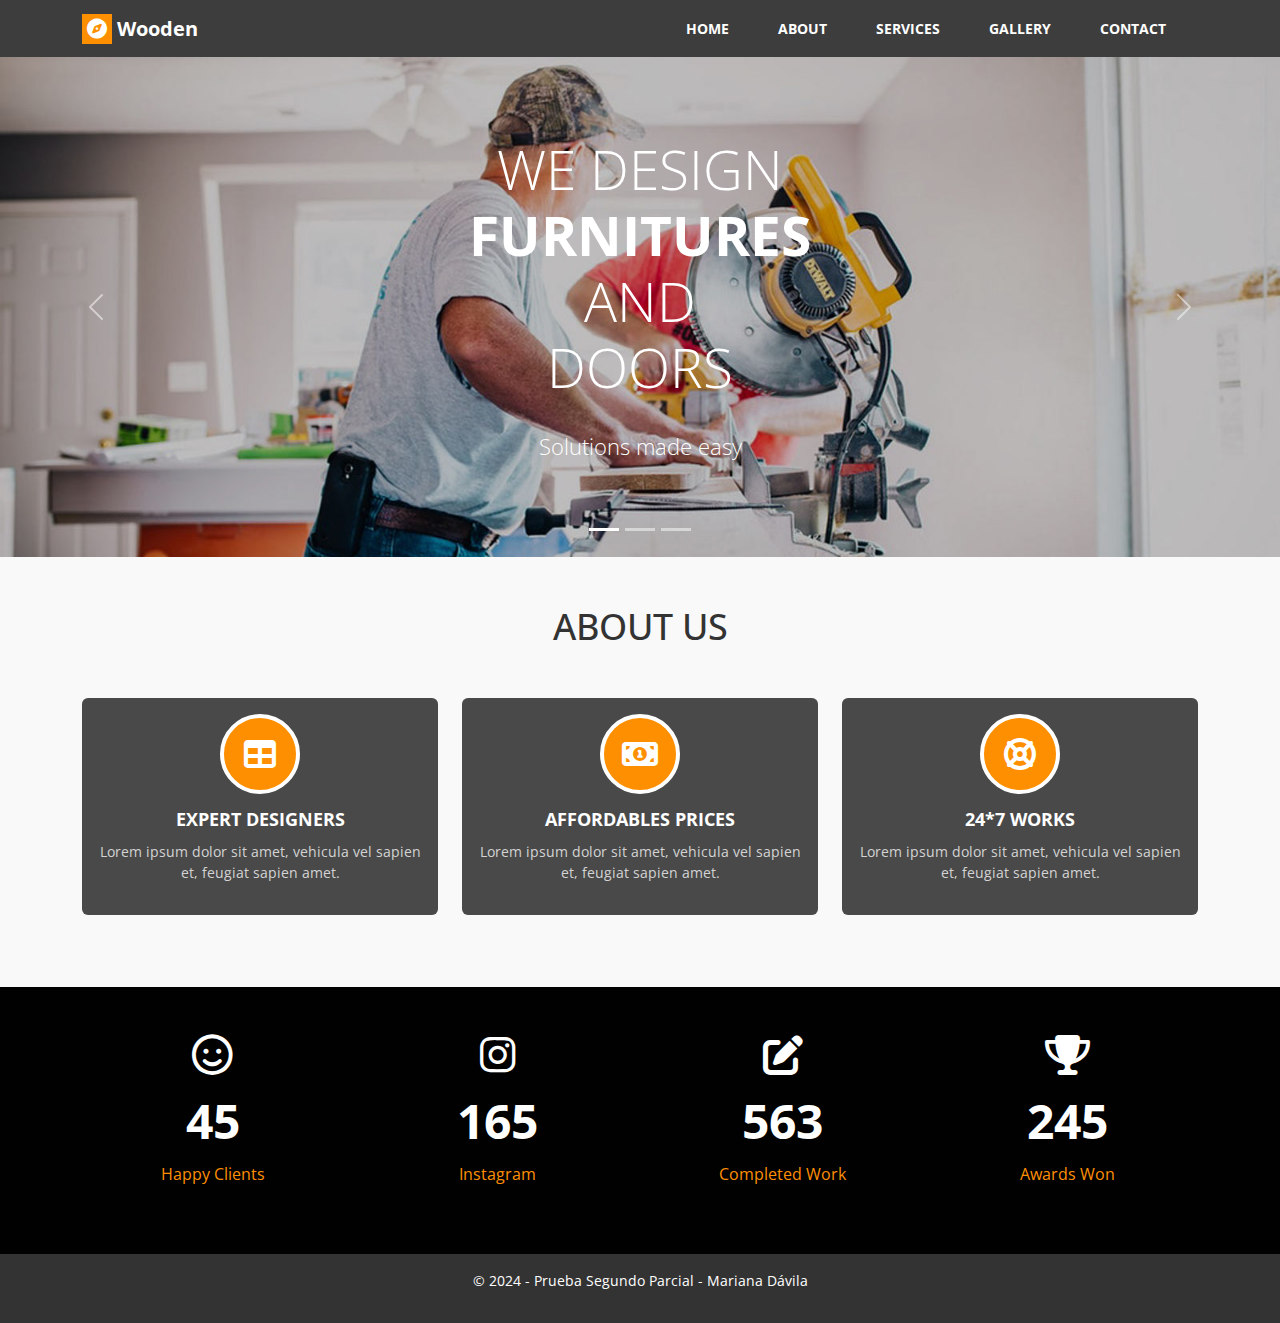
<file: index.html>
<!DOCTYPE html>
<html lang="en">
<head>
  <meta charset="utf-8">
  <title>Wooden</title>
  <meta name="viewport" content="width=device-width, initial-scale=1">
  <link href="img/favicon.ico" rel="shortcut icon">
  <link href="css/bootstrap.min.css" rel="stylesheet">
  <link href="css/bootstrap-custom.css" rel="stylesheet">
  <link href="https://cdnjs.cloudflare.com/ajax/libs/font-awesome/6.5.2/css/all.min.css" rel="stylesheet">
  <link href="css/owl.carousel.min.css" rel="stylesheet">
  <link href="css/style.css" rel="stylesheet">
  <link href="https://fonts.googleapis.com/css2?family=Open+Sans:wght@400;500;700&display=swap" rel="stylesheet">
</head>
<body>

  <header>
    <div class="container">
      <nav class="navbar navbar-expand-lg navbar-light bg-light">
        <a href="index.html" class="navbar-brand d-block text-center">
          <i class="fas fa-compass"></i> Wooden
        </a>
        <button class="navbar-toggler" type="button" data-bs-toggle="collapse" data-bs-target="#navbar" aria-controls="navbar" aria-expanded="false" aria-label="Toggle navigation">
          <span class="navbar-toggler-icon"></span>
        </button>
        <div class="collapse navbar-collapse" id="navbar">
          <ul class="navbar-nav ms-auto">
            <li class="nav-item active">
              <a class="nav-link" href="#">Home</a>
            </li>
            <li class="nav-item">
              <a class="nav-link" href="#">About</a>
            </li>
            <li class="nav-item">
              <a class="nav-link" href="#">Services</a>
            </li>
            <li class="nav-item">
              <a class="nav-link" href="#">Gallery</a>
            </li>
            <li class="nav-item">
              <a class="nav-link" href="#">Contact</a>
            </li>
          </ul>
        </div>
      </nav>
    </div>
  </header>

  <section class="hero">
    <div id="carouselExampleCaptions" class="carousel slide">
      <div class="carousel-indicators">
        <button type="button" data-bs-target="#carouselExampleCaptions" data-bs-slide-to="0" class="active" aria-current="true" aria-label="Slide 1"></button>
        <button type="button" data-bs-target="#carouselExampleCaptions" data-bs-slide-to="1" aria-label="Slide 2"></button>
        <button type="button" data-bs-target="#carouselExampleCaptions" data-bs-slide-to="2" aria-label="Slide 3"></button>
      </div>
      <div class="carousel-inner">
        <div class="carousel-item active">
          <img src="img/slide-1.jpg" class="d-block w-100" alt="Slide 1">
          <div class="carousel-caption d-none d-md-block">
            <h1 class="hero-title">
              <span class="thin">WE DESIGN</span> <span class="bold">FURNITURES</span> <span class="thin">AND</span>
              <br>
              <span class="thin">DOORS</span>
            </h1>
            <p class="solutions">Solutions made easy</p>
          </div>
        </div>
        <div class="carousel-item">
          <img src="img/slide-2.jpg" class="d-block w-100" alt="Slide 2">
          <div class="carousel-caption d-none d-md-block">
            <h1 class="hero-title">
              <span class="thin">WE DESIGN</span> <span class="bold">FURNITURES</span> <span class="thin">AND</span>
              <br>
              <span class="thin">DOORS</span>
            </h1>
            <p class="solutions">Solutions made easy</p>
          </div>
        </div>
        <div class="carousel-item">
          <img src="img/slide-3.jpg" class="d-block w-100" alt="Slide 3">
          <div class="carousel-caption d-none d-md-block">
            <h1 class="hero-title">
              <span class="thin">WE DESIGN</span> <span class="bold">FURNITURES</span> <span class="thin">AND</span>
              <br>
              <span class="thin">DOORS</span>
            </h1>
            <p class="solutions">Solutions made easy</p>
          </div>
        </div>
      </div>
      <button class="carousel-control-prev" type="button" data-bs-target="#carouselExampleCaptions" data-bs-slide="prev">
        <span class="carousel-control-prev-icon" aria-hidden="true"></span>
        <span class="visually-hidden">Previous</span>
      </button>
      <button class="carousel-control-next" type="button" data-bs-target="#carouselExampleCaptions" data-bs-slide="next">
        <span class="carousel-control-next-icon" aria-hidden="true"></span>
        <span class="visually-hidden">Next</span>
      </button>
    </div>
</section>

  <section class="about py-5">
    <div class="container">
      <h2 class="text-center">ABOUT US</h2>
      <div class="row">
        <div class="col-lg-4 col-md-6 mb-4">
          <div class="card about-card">
            <div class="card-body text-center">
              <div class="icon-circle">
                <i class="fa-solid fa-table"></i>
              </div>
              <h5 class="card-title">EXPERT DESIGNERS</h5>
              <p>Lorem ipsum dolor sit amet, vehicula vel sapien et, feugiat sapien amet.</p>
            </div>
          </div>
        </div>
        <div class="col-lg-4 col-md-6 mb-4">
          <div class="card about-card">
            <div class="card-body text-center">
              <div class="icon-circle">
                <i class="fa-solid fa-money-bill-1"></i>
              </div>
              <h5 class="card-title">AFFORDABLES PRICES</h5>
              <p>Lorem ipsum dolor sit amet, vehicula vel sapien et, feugiat sapien amet.</p>
            </div>
          </div>
        </div>
        <div class="col-lg-4 col-md-6 mb-4">
          <div class="card about-card">
            <div class="card-body text-center">
              <div class="icon-circle">
                <i class="fa-solid fa-life-ring"></i>
              </div>
              <h5 class="card-title">24*7 WORKS</h5>
              <p>Lorem ipsum dolor sit amet, vehicula vel sapien et, feugiat sapien amet.</p>
            </div>
          </div>
        </div>
      </div>
    </div>
  </section>

  <section class="counter py-5" style="background-color: #010101;">
  <div class="container">
    <div class="row text-center">
      <div class="col-lg-3 col-md-6 counter-item">
        <i class="fa-regular fa-face-smile"></i>
        <div class="number">45</div>
        <div class="text">Happy Clients</div>
      </div>
      <div class="col-lg-3 col-md-6 counter-item">
        <i class="fa-brands fa-instagram"></i>
        <div class="number">165</div>
        <div class="text">Instagram</div>
      </div>
      <div class="col-lg-3 col-md-6 counter-item">
        <i class="fa-solid fa-pen-to-square"></i>
        <div class="number">563</div>
        <div class="text">Completed Work</div>
      </div>
      <div class="col-lg-3 col-md-6 counter-item">
        <i class="fa-solid fa-trophy"></i>
        <div class="number">245</div>
        <div class="text">Awards Won</div>
      </div>
    </div>
  </div>
</section>

  <footer class="py-3" style="background-color: #333;">
    <div class="container text-center text-white">
      <p>&copy; 2024 - Prueba Segundo Parcial - Mariana Dávila</p>
    </div>
  </footer>

  <script src="js/jquery.min.js"></script>
  <script src="js/bootstrap.min.js"></script>
  <script src="js/owl.carousel.min.js"></script>
  <script>
    $(document).ready(function(){
      $(".owl-carousel").owlCarousel({
        loop: true,
        margin: 10,
        nav: true,
        items: 1,
        autoplay: true,
        autoplayTimeout: 3000,
        autoplayHoverPause: true
      });
    });
  </script>

</body>
</html>
</file>
<file: css/style.css>
:root {
  --color-hover-menu: #FE8F01;
  --fondo-header: #3d3d3d;
  --fondo-footer: #333333;
  --letra-footer: #bababa;
  --color-naranja: #FE8F01;
  --fondo-card: #494949;
  --fondo-counter: #010101;
  --texto-blanco: #ffffff;
  --color-light-grey: #d3d3d3;
}

body {
  font-family: 'Open Sans', sans-serif;
  font-size: 14px;
  margin: 0;
  padding: 0;
}

h1, h2, h3, h4, h5, h6, p, a, li, span, div {
  font-family: 'Open Sans', sans-serif;
}

header {
  background-color: var(--fondo-header);
}

header .navbar-nav .nav-link {
  color: var(--texto-blanco);
  font-weight: 500;
  margin-right: 15px;
  padding: 10px 20px;
  text-align: center;
  display: inline-block;
  transition: color 0.3s ease-in-out;
}

header .navbar-nav .nav-link:hover {
  color: var(--color-hover-menu);
}

header .navbar-nav .nav-link.active {
  color: var(--color-hover-menu);
}

.hero-carousel img {
  width: 100%;
  height: auto;
}

.carousel-caption {
  position: absolute;
  top: 50%;
  left: 50%;
  transform: translate(-50%, -50%);
  color: white;
  text-align: center;
  max-width: 80%;
}

.hero-title {
  font-size: 55px;
  font-weight: 400;
  color: white;
  text-align: center;
  line-height: 1.2;
  margin-bottom: 20px;
}

.hero-title .thin {
  font-weight: 100;
  color: white;
}

.hero-title .bold {
  font-weight: 700;
  color: white;
}

.solutions {
  font-size: 22px;
  font-weight: 300;
  color: white;
  margin-top: 10px;
  text-align: center;
}

.owl-nav {
  position: absolute;
  top: 50%;
  width: 100%;
  display: flex;
  justify-content: space-between;
  transform: translateY(-50%);
}

.owl-prev, .owl-next {
  background-color: rgba(0, 0, 0, 0.5);
  color: white;
  padding: 10px 20px;
  border-radius: 50%;
  font-size: 24px;
}

.owl-dots {
  text-align: center;
  margin-top: 15px;
}

.owl-dot {
  display: inline-block;
  width: 12px;
  height: 12px;
  margin: 5px;
  background-color: #ccc;
  border-radius: 50%;
}

.owl-dot.active {
  background-color: var(--color-naranja);
}

.about {
  padding: 60px 0;
  background-color: #f9f9f9;
}

.about h2 {
  text-align: center;
  font-size: 36px;
  margin-bottom: 50px;
  color: #333;
}

.about-card {
  background-color: var(--fondo-card);
  color: white;
  border: none;
}

.about-card h5 {
  color: white;
  font-weight: 700;
  margin-top: 15px;
  font-size: 18px;
}

.about-card p {
  color: var(--color-light-grey);
  font-weight: 400;
  font-size: 14px;
  margin-top: 10px;
}

.icon-circle {
  width: 80px;
  height: 80px;
  background-color: var(--color-naranja);
  border-radius: 50%;
  display: flex;
  align-items: center;
  justify-content: center;
  margin: 0 auto;
  color: white;
  border: 4px solid white;
}

.icon-circle i {
  font-size: 32px;
  color: white;
}

.counter {
  background-color: var(--fondo-counter);
  color: white;
  padding: 40px 0;
}

.counter-item {
  text-align: center;
  margin-bottom: 20px;
}

.counter-item i {
  font-size: 40px;
  color: white;
  margin-bottom: 10px;
}

.counter-item .fa-face-smile,
.counter-item .fa-instagram {
  font-size: 40.5px;
}

.counter-item .number {
  font-size: 48px;
  font-weight: bold;
  margin-bottom: 5px;
}

.counter-item .text {
  font-size: 16px;
  color: var(--color-naranja); 
}

footer {
  background-color: var(--fondo-footer);
  color: var(--letra-footer);
  padding: 15px 0;
  text-align: center;
}

@media (max-width: 768px) {
  .carousel-caption h1 {
    font-size: 32px;
  }

  .carousel-caption p {
    font-size: 16px;
  }

  .about-card h5 {
    font-size: 16px;
  }
}
</file>
